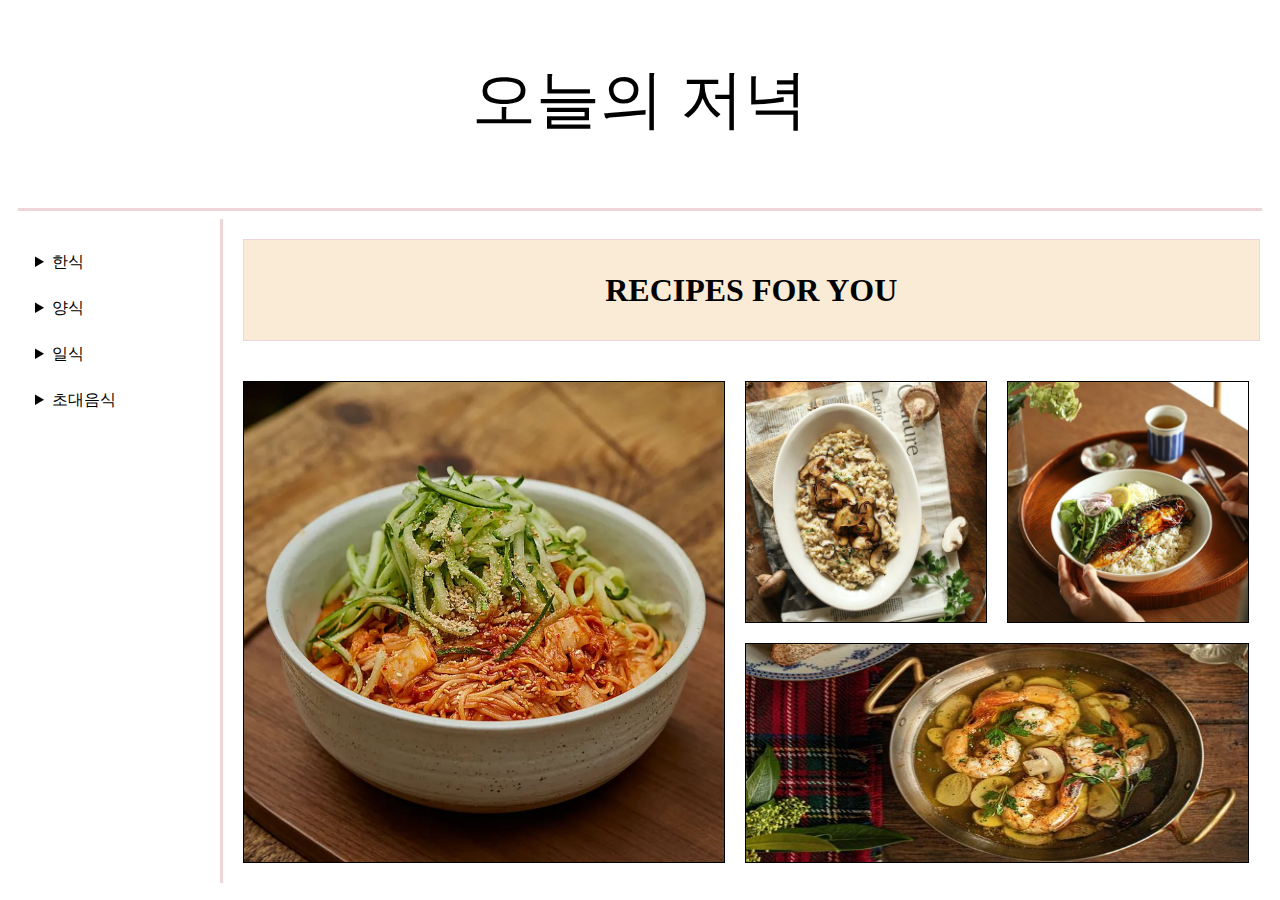
<file: index.html>
<!DOCTYPE html>
<html lang="en">

<head>
    <meta charset="UTF-8">
    <meta http-equiv="X-UA-Compatible" content="IE=edge">
    <meta name="viewport" content="width=device-width, initial-scale=1.0">
    <title>오늘의 저녁</title>
    <link rel="stylesheet" href="css/index.css">
</head>

<body>
    <div id="top">
        <h1>오늘의 저녁</h1>
    </div>
    <hr size="3px" width="97%" hr color="#edd5d8">
    <div id="group1">
        <div id="left">
            <ul>
                <li class="recipe_list">
                    <details>
                        <br>
                        <summary>한식</summary>
                        <ul>
                            <li class="in-detail-list"><a class="link-list" href="KoreaRecipe.html">김치비빔국수</a></li>
                        </ul>
                    </details>
                </li>
                <li class="recipe_list">
                    <details>
                        <br>
                        <summary>양식</summary>
                        <ul>
                            <li class="in-detail-list"><a class="link-list" href="WesternRecipe.html">버섯
                                    리조또</a></li>
                        </ul>
                    </details>
                </li>
                <li class="recipe_list">
                    <details>
                        <br>
                        <summary>일식</summary>
                        <ul>
                            <li class="in-detail-list"><a class="link-list" href="JapaneseRecipe.html">고등어 덮밥</a></li>
                        </ul>
                    </details>
                </li>
                <li class="recipe_list">
                    <details>
                        <br>
                        <summary>초대음식</summary>
                        <ul>
                            <li class="in-detail-list"><a class="link-list" href="PartyRecipe.html">감바스
                                    알 아히요</a></li>
                        </ul>
                    </details>
                </li>
            </ul>
        </div>
        <div class="vline"></div>
        <div id="contents">

            <div id="mini_title">
                RECIPES FOR YOU
            </div>
            <div id="img-group">
                <div id="korimage">
                    <a class="link-list" href="KoreaRecipe.html"><img src="image/비빔국수.jpg" height="480px"></a>
                </div>
                <div id="img-group2">
                    <div id="img-group3">
                        <div id="Wesimage"><a class="link-list" href="WesternRecipe.html"><img src="image/버섯리조또.jpg"
                                    height="240px"></a></div>
                        <div id="Japimage"><a class="link-list" href="JapaneseRecipe.html"><img src="image/고등어덮밥.jpg"
                                    height="240px"></a></div>
                    </div>
                    <div id="Partyimage"><a class="link-list" href="PartyRecipe.html"><img src="image/감바스.jpg" height="218px"
                                width="502px"></a></div>
                </div>
            </div>
        </div>
    </div>
</body>

</html>
</file>
<file: css/index.css>
@import "reset.css";

#top {
/* background-color: gold; */
font-size: 4em;
height: 200px;
text-align: center;
line-height: 200px;
/* font-weight: bold; */
}

img{
    display: block;
}

summary{
    cursor: pointer;
    outline: none;
}

details summary{
    /* font-size: 20px; */
    margin: 5px;
}

.recipe_list {
    padding: 10px;
}

.in-detail-list{
    margin-left: 20px;
}

.link-list{
    text-decoration: none;
    color: black;
}

#group1 {
    display: flex;
}

#left {
    /* background-color: skyblue; */
    flex: 15%;
    padding: 20px;
    border-right: 3px solid #edd5d8;
}


#contents{
    /* background-color: greenyellow; */
    flex: 85%;
    padding: 20px;
    flex-direction: column;
}

#mini_title{
    background-color: antiquewhite;
    text-align: center;
    height: 100px;
    line-height: 100px;
    font-size: 2em;
    border: 1px solid #edd5d8;
    font-weight: bold;
}

.img-introduce{
    text-align: center;
}

#img-group{
    display: flex;
}

#korimage{
    margin-top: 40px;
    margin-right: 20px;
    border: 1px solid black;
    /* background-color: black; */
    /* flex: 50%; */
    flex-direction: column;
}

#img-group2{
    flex-direction: column;
    /* background-color: black; */
}

#img-group3{
    display: flex;
}

#Wesimage{
    margin-top: 40px;
    margin-right: 10px;
    border: 1px solid black;
}

#Japimage{
    margin-top: 40px;
    margin-left: 10px;
    border: 1px solid black;
}

#Partyimage{
    margin-top: 20px;
    border: 1px solid black;
}
</file>
